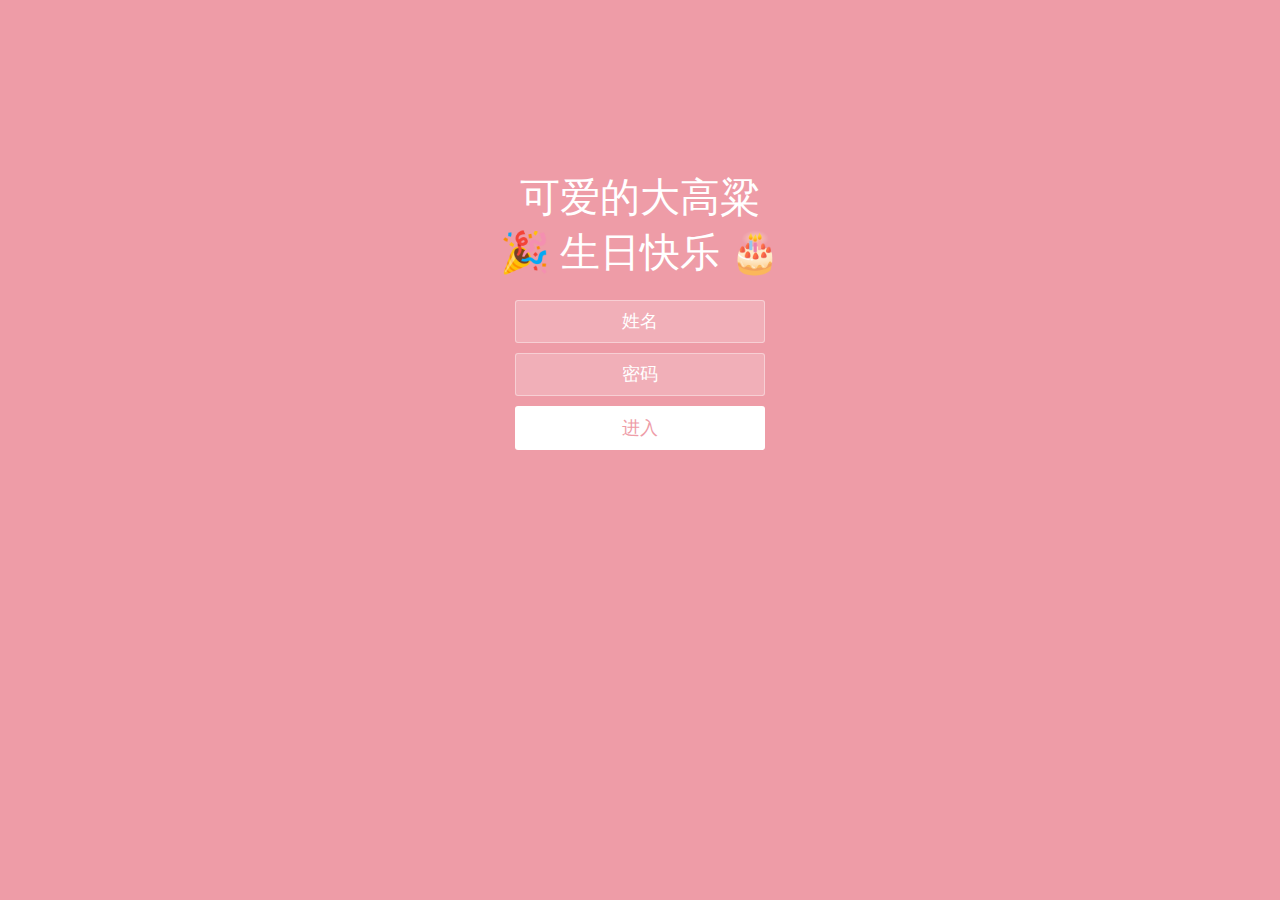
<file: index.html>
<!doctype html>
<html lang="zh">
<head>
<meta charset="UTF-8">
<meta http-equiv="X-UA-Compatible" content="IE=edge,chrome=1"> 
<meta name="viewport" content="width=device-width, initial-scale=1.0">
<title>Happy Birthday</title>
<link rel="stylesheet" type="text/css" href="css/styles.css">
</head>
<body>
<div class="htmleaf-container">
	<div class="wrapper">
		<div class="container">
			<h1>可爱的大高粱</h1>
			<h1>🎉 生日快乐 🎂</h1>
                        
			<form class="form">
				<input id="userName" name="userName" type="text" placeholder="姓名">
				<input id="pwd" name="pwd" type="password" placeholder="密码">
				<button type="submit" id="login-button">进入</button>
			</form>
		</div>
		
		<ul class="bg-bubbles">
			<li></li>
			<li></li>
			<li></li>
			<li></li>
			<li></li>
			<li></li>
			<li></li>
			<li></li>
			<li></li>
			<li></li>
		</ul>
	</div>
</div>

<script src="js/jquery-2.1.1.min.js" type="text/javascript"></script>
<script src="js/jquery-1.8.4.min.js" type="text/javascript"></script>

</body>
</html>
</file>
<file: css/styles.css>
* {
  box-sizing: border-box;
  margin: 0;
  padding: 0;
  font-weight: 300;
}
body {
  font-family:"Microsoft YaHei";
  color: white;
  font-weight: 300;
}
body ::-webkit-input-placeholder {
  /* WebKit browsers */
  font-family:"Microsoft YaHei";
  color: white;
  font-weight: 300;
}
body :-moz-placeholder {
  /* Mozilla Firefox 4 to 18 */
  font-family:"Microsoft YaHei";
  color: white;
  opacity: 1;
  font-weight: 300;
}
body ::-moz-placeholder {
  /* Mozilla Firefox 19+ */
  font-family:"Microsoft YaHei";
  color: white;
  opacity: 1;
  font-weight: 300;
}
body :-ms-input-placeholder {
  /* Internet Explorer 10+ */
  font-family:"Microsoft YaHei";
  color: white;
  font-weight: 300;
}
.wrapper {
  background: #ee9ca7;
  background: -webkit-linear-gradient(top left, #ee9ca7 0%, #ee9ca7 100%);
  background: linear-gradient(to bottom right, #ee9ca7 0%, #ee9ca7 100%);
  background-color:rgba(255,255,255,0.9);
  position: absolute;
  top:0;
  left: 0;
  width: 100%;
  height: 100%;
  overflow: hidden;

}

.wrapper.form-success .container h1 {
  -webkit-transform: translateY(85px);
      -ms-transform: translateY(85px);
          transform: translateY(85px);
}
.container {
  max-width: 600px;
  margin: 0 auto;
  margin-top: 7%;
  padding: 80px 0;
  height: 400px;
  text-align: center;
}
.container h1 {
  font-size: 40px;
  -webkit-transition-duration: 1s;
          transition-duration: 1s;
  -webkit-transition-timing-function: ease-in-put;
          transition-timing-function: ease-in-put;
  font-weight: 200;
}
form {
  padding: 20px 0;
  position: relative;
  z-index: 2;
}
form input {
  -webkit-appearance: none;
     -moz-appearance: none;
          appearance: none;
  outline: 0;
  border: 1px solid rgba(255, 255, 255, 0.4);
  background-color: rgba(255, 255, 255, 0.2);
  width: 250px;
  border-radius: 3px;
  padding: 10px 15px;
  margin: 0 auto 10px auto;
  display: block;
  text-align: center;
  font-family: "Microsoft YaHei";
  font-size: 18px;
  color: white;
  -webkit-transition-duration: 0.25s;
          transition-duration: 0.25s;
  font-weight: 300;
}
form input:hover {
  background-color: rgba(255, 255, 255, 0.4);
}
form input:focus {
  background-color: white;
  width: 300px;
  color: #ee9ca7;
}
form button {
  -webkit-appearance: none;
     -moz-appearance: none;
          appearance: none;
  outline: 0;
  background-color: white;
  font-family: "Microsoft YaHei";
  border: 0;
  padding: 10px 15px;
  color: #ee9ca7;
  border-radius: 3px;
  width: 250px;
  cursor: pointer;
  font-size: 18px;
  -webkit-transition-duration: 0.25s;
          transition-duration: 0.25s;
}
form button:hover {
  background-color: #f5f7f9;
}
.bg-bubbles {
  position: absolute;
  top: 0;
  left: 0;
  width: 100%;
  height: 100%;
  z-index: 1;
}
.bg-bubbles li {
  position: absolute;
  list-style: none;
  display: block;
  width: 40px;
  height: 40px;
  background-color: rgba(255, 255, 255, 0.15);
  bottom: -160px;
  -webkit-animation: square 30s infinite;
  animation: square 30s infinite;
  -webkit-transition-timing-function: linear;
  transition-timing-function: linear;
}
.bg-bubbles li:nth-child(1) {
  left: 10%;
}
.bg-bubbles li:nth-child(2) {
  left: 20%;
  width: 80px;
  height: 80px;
  -webkit-animation-delay: 2s;
          animation-delay: 2s;
  -webkit-animation-duration: 17s;
          animation-duration: 17s;
}
.bg-bubbles li:nth-child(3) {
  left: 25%;
  -webkit-animation-delay: 4s;
          animation-delay: 4s;
}
.bg-bubbles li:nth-child(4) {
  left: 40%;
  width: 60px;
  height: 60px;
  -webkit-animation-duration: 22s;
          animation-duration: 22s;
  background-color: rgba(255, 255, 255, 0.25);
}
.bg-bubbles li:nth-child(5) {
  left: 70%;
}
.bg-bubbles li:nth-child(6) {
  left: 80%;
  width: 120px;
  height: 120px;
  -webkit-animation-delay: 3s;
          animation-delay: 3s;
  background-color: rgba(255, 255, 255, 0.2);
}
.bg-bubbles li:nth-child(7) {
  left: 32%;
  width: 160px;
  height: 160px;
  -webkit-animation-delay: 7s;
          animation-delay: 7s;
}
.bg-bubbles li:nth-child(8) {
  left: 55%;
  width: 20px;
  height: 20px;
  -webkit-animation-delay: 15s;
          animation-delay: 15s;
  -webkit-animation-duration: 40s;
          animation-duration: 40s;
}
.bg-bubbles li:nth-child(9) {
  left: 25%;
  width: 10px;
  height: 10px;
  -webkit-animation-delay: 2s;
          animation-delay: 2s;
  -webkit-animation-duration: 40s;
          animation-duration: 40s;
  background-color: rgba(255, 255, 255, 0.3);
}
.bg-bubbles li:nth-child(10) {
  left: 90%;
  width: 160px;
  height: 160px;
  -webkit-animation-delay: 11s;
          animation-delay: 11s;
}
@-webkit-keyframes square {
  0% {
    -webkit-transform: translateY(0);
            transform: translateY(0);
  }
  100% {
    -webkit-transform: translateY(-900px) rotate(600deg);
            transform: translateY(-900px) rotate(600deg);
  }
}
@keyframes square {
  0% {
    -webkit-transform: translateY(0);
            transform: translateY(0);
  }
  100% {
    -webkit-transform: translateY(-900px) rotate(600deg);
            transform: translateY(-900px) rotate(600deg);
  }
}
</file>
